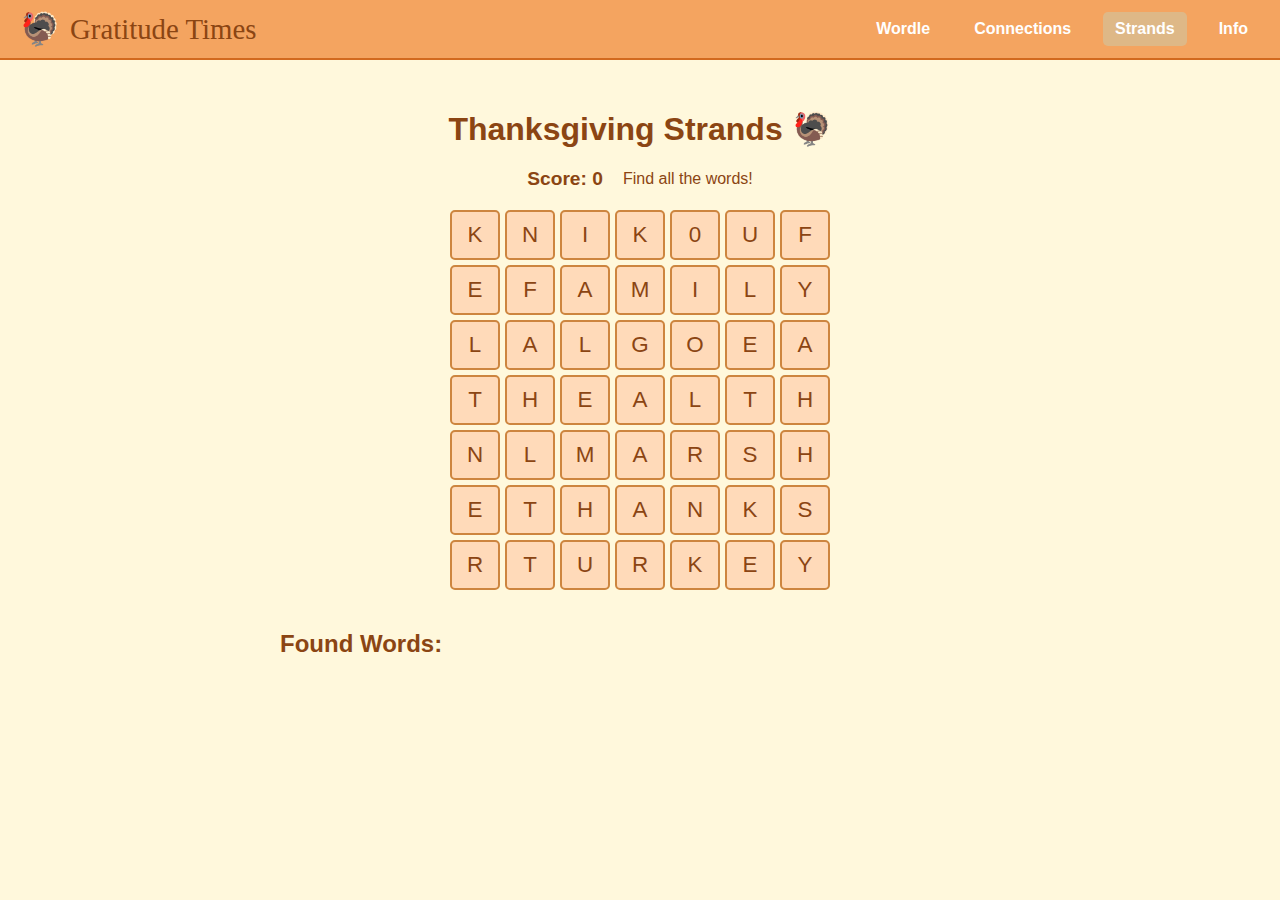
<file: strands.html>
<!DOCTYPE html>
<html lang="en">
<head>
    <meta charset="UTF-8">
    <title>Thanksgiving Strands Game</title>
    <link rel="stylesheet" href="strands.css">
    <link rel="shortcut icon" type="image/x-icon" href="img/360_F_244740462_YoI4R3ECP6Z1sb0xsfFs779TRJ0FktT9.jpg" />
</head>
<body>
    <!-- Navbar -->
    <header>
        <nav class="navbar">
            <div class="navbar-brand">
                <span class="navbar-logo">🦃</span>
                <a href="#" class="navbar-title">Gratitude Times</a>
            </div>
            <div class="navbar-links" id="navbar-links">
                <a href="wordle.html" class="nav-link">Wordle</a>
                <a href="index.html" class="nav-link">Connections</a>
                <a href="#" class="nav-link active">Strands</a>
                <a href="info.html" class="nav-link">Info</a>
            </div>
        </nav>
    </header>

    <!-- Game Container -->
    <div id="game-container">
        <h1>Thanksgiving Strands 🦃</h1>
        <!-- Game Info -->
        <div id="game-info">
            <div id="score-display">Score: 0</div>
            <div id="hint-message">Find all the words!</div>
        </div>
        <!-- Grid Container with Canvas Overlay -->
        <div id="grid-wrapper">
            <div id="grid-container">
                <!-- The letter grid will be dynamically generated here -->
            </div>
            <canvas id="selection-canvas"></canvas>
        </div>
        <div id="found-words-container">
            <h2>Found Words:</h2>
            <ul id="found-words"></ul>
        </div>
    </div>

    <!-- Modal for Game Completion -->
    <div id="modal" class="modal">
        <div class="modal-content">
            <h2>Congratulations!</h2>
            <p id="modal-message">You've found all the words!</p>
            <button id="play-again-btn">Play Again</button>
        </div>
    </div>

    <script src="strands.js"></script>
</body>
</html>
</file>
<file: strands.css>
/* Reset default margins and paddings */
* {
    margin: 0;
    padding: 0;
    box-sizing: border-box;
}

/* Body Styles */
body {
    font-family: 'Arial', sans-serif;
    background-color: #FFF8DC; /* Cornsilk */
    color: #8B4513; /* SaddleBrown */
    text-align: center;
}

/* Navbar Styles */
header {
    width: 100%;
    background-color: #F4A460; /* SandyBrown */
    border-bottom: 2px solid #D2691E; /* Chocolate */
}

.navbar {
    display: flex;
    align-items: center;
    justify-content: space-between;
    padding: 10px 20px;
}

.navbar-brand {
    display: flex;
    align-items: center;
}

.navbar-logo {
    font-size: 2em;
    margin-right: 10px;
}

.navbar-title {
    font-size: 1.8em;
    font-family: 'Times New Roman', Times, serif;
    color: #8B4513; /* SaddleBrown */
    text-decoration: none;
}

.navbar-links {
    display: flex;
}

.nav-link {
    margin-left: 20px;
    text-decoration: none;
    color: #FFFFFF;
    font-size: 1em;
    font-weight: bold;
    padding: 8px 12px;
    border-radius: 5px;
    transition: background-color 0.3s;
}

.nav-link:hover,
.nav-link.active {
    background-color: #DEB887; /* BurlyWood */
}

/* Game Container */
#game-container {
    max-width: 800px;
    margin: 30px auto;
    padding: 20px;
}

h1 {
    margin-bottom: 20px;
}

/* Game Info */
#game-info {
    display: flex;
    justify-content: center;
    align-items: center;
    margin-bottom: 20px;
}

#score-display {
    font-size: 1.2em;
    margin-right: 20px;
    color: #8B4513; /* SaddleBrown */
    font-weight: bold;
}

#hint-message {
    font-size: 1em;
    color: #8B4513; /* SaddleBrown */
}

/* Grid Wrapper */
#grid-wrapper {
    position: relative;
    display: inline-block;
}

/* Grid Container */
#grid-container {
    display: grid;
    grid-template-columns: repeat(7, 50px);
    grid-gap: 5px;
    justify-content: center;
    margin-bottom: 20px;
}

.grid-letter {
    width: 50px;
    height: 50px;
    background-color: #FFDAB9; /* PeachPuff */
    border: 2px solid #CD853F; /* Peru */
    display: flex;
    align-items: center;
    justify-content: center;
    font-size: 1.4em;
    cursor: pointer;
    user-select: none;
    border-radius: 5px;
    position: relative;
}

.grid-letter.selected {
    background-color: #FFA07A; /* LightSalmon */
    border-color: #FF8C00; /* DarkOrange */
}

.grid-letter.highlighted {
    color: #FFFFFF; /* White text for better contrast */
}

/* Word Colors */
.word-color-1 { background-color: #FF7F7F; } /* Light Red */
.word-color-2 { background-color: #7FBFFF; } /* Light Blue */
.word-color-3 { background-color: #7FFF7F; } /* Light Green */
.word-color-4 { background-color: #FFFF7F; } /* Light Yellow */
.word-color-5 { background-color: #FFBF7F; } /* Light Orange */
.word-color-6 { background-color: #BF7FFF; } /* Light Purple */
.word-color-7 { background-color: #FF7FBF; } /* Light Pink */
.word-color-8 { background-color: #7FFFFF; } /* Light Cyan */
.word-color-9 { background-color: #BFBFBF; } /* Light Gray */
.word-color-10 { background-color: #FFD700; } /* Gold */
.word-color-11 { background-color: #CD853F; } /* Peru */
.word-color-12 { background-color: #F4A460; } /* SandyBrown */
.word-color-13 { background-color: #8B4513; } /* SaddleBrown */
.word-color-14 { background-color: #DA70D6; } /* Orchid */
.word-color-15 { background-color: #00FA9A; } /* MediumSpringGreen */
.word-color-16 { background-color: #1E90FF; } /* DodgerBlue */

/* Selection Canvas */
#selection-canvas {
    position: absolute;
    top: 0;
    left: 0;
    pointer-events: none; /* Allows mouse events to pass through to grid letters */
}

/* Found Words List */
#found-words-container {
    margin-top: 20px;
    text-align: left;
    padding: 0 20px;
}

#found-words {
    list-style-type: none;
    columns: 2;
}

#found-words li {
    margin-bottom: 5px;
}

/* Modal Styles */
.modal {
    display: none;
    position: fixed;
    z-index: 1;
    left: 0;
    top: 0;
    width: 100%;
    height: 100%;
    overflow: auto;
    background-color: rgba(139, 69, 19, 0.7); /* Semi-transparent SaddleBrown */
}

.modal-content {
    background-color: #FFF8DC; /* Cornsilk */
    margin: 15% auto;
    padding: 30px;
    border: 2px solid #8B4513; /* SaddleBrown */
    width: 80%;
    max-width: 400px;
    border-radius: 15px;
    text-align: center;
}

#play-again-btn {
    margin-top: 20px;
    padding: 10px 30px;
    font-size: 16px;
    border-radius: 10px;
    background-color: #F4A460; /* SandyBrown */
    border: 2px solid #D2691E; /* Chocolate */
    color: #FFFFFF;
    cursor: pointer;
    transition: background-color 0.3s;
}

#play-again-btn:hover {
    background-color: #DEB887; /* BurlyWood */
}
</file>
